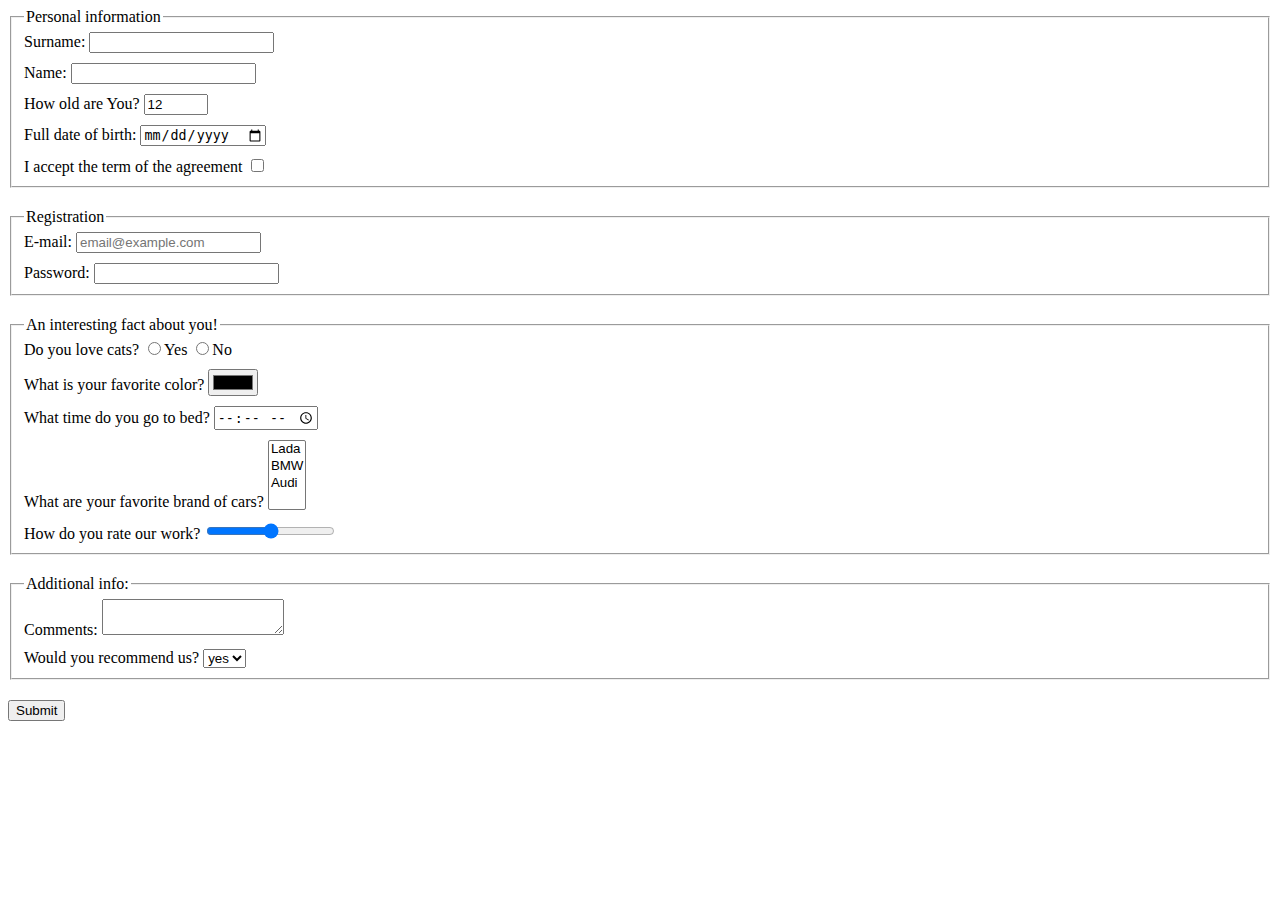
<file: index.html>
<!DOCTYPE html><html lang="en"><head><meta charset="UTF-8"><meta name="viewport" content="width=device-width, user-scalable=no, initial-scale=1.0, maximum-scale=1.0, minimum-scale=1.0"><meta http-equiv="X-UA-Compatible" content="ie=edge"><title>HTML Form</title><link rel="stylesheet" href="style.d9db8bc6.css"></head><body> <script type="text/javascript" src="main.e97352c4.js">
    </script> <form action="https://mate-academy-form-lesson.herokuapp.com/create-application" method="post" autocomplete="off"> <fieldset class="fieldset"> <legend>Personal information</legend> <div class="block"> <label for="surname">Surname:</label> <input type="text" name="surname" id="surname"> </div> <div class="block"> <label for="name">Name:</label> <input type="text" name="name" id="name"> </div> <div class="block"> <label for="age">How old are You?</label> <input type="number" name="age" id="age" min="1" max="100" value="12"> </div> <div class="block"> <label for="dateOfBirth">Full date of birth:</label> <input type="date" name="dateOfBirth" id="dateOfBirth"> </div> <label for="termsOfTheAgreement">I accept the term of the agreement</label> <input type="checkbox" name="termsOfTheAgreement" id="termsOfTheAgreement"> </fieldset> <fieldset class="fieldset"> <legend>Registration</legend> <div class="block"> <label for="email">E-mail:</label> <input type="email" name="email" id="email" placeholder="email@example.com" required> </div> <label for="password">Password:</label> <input type="password" name="password" id="password" minlength="7" maxlength="15" required> </fieldset> <fieldset class="fieldset"> <legend>An interesting fact about you!</legend> <div class="block"> <label for="yes"> Do you love cats? </label> <label> <input type="radio" name="animals" id="yes" value="y">Yes </label> <label for="no"> <input type="radio" name="animals" id="no" value="n">No </label> </div> <div class="block"> <label for="color">What is your favorite color?</label> <input type="color" name="color" id="color" value="#000"> </div> <div class="block"> <label for="bedTime">What time do you go to bed?</label> <input type="time" name="bedTime" id="bedTime"> </div> <div class="block"> <label for="carBrand">What are your favorite brand of cars?</label> <select name="carBrand" required multiple> <option>Lada</option> <option>BMW</option> <option>Audi</option> </select> </div> <label for="workRate">How do you rate our work?</label> <input type="range" name="workRate" id="workRate" min="0" max="10"> </fieldset> <fieldset class="fieldset"> <legend>Additional info:</legend> <div class="block"> <label for="comments">Comments:</label> <textarea name="comment" id="comments">
          </textarea> </div> <label for="recommend">Would you recommend us?</label> <select name="recommend" id="recommend"> <option>yes</option> <option>no</option> </select> </fieldset> <button type="submit">Submit</button> </form> </body></html>
</file>
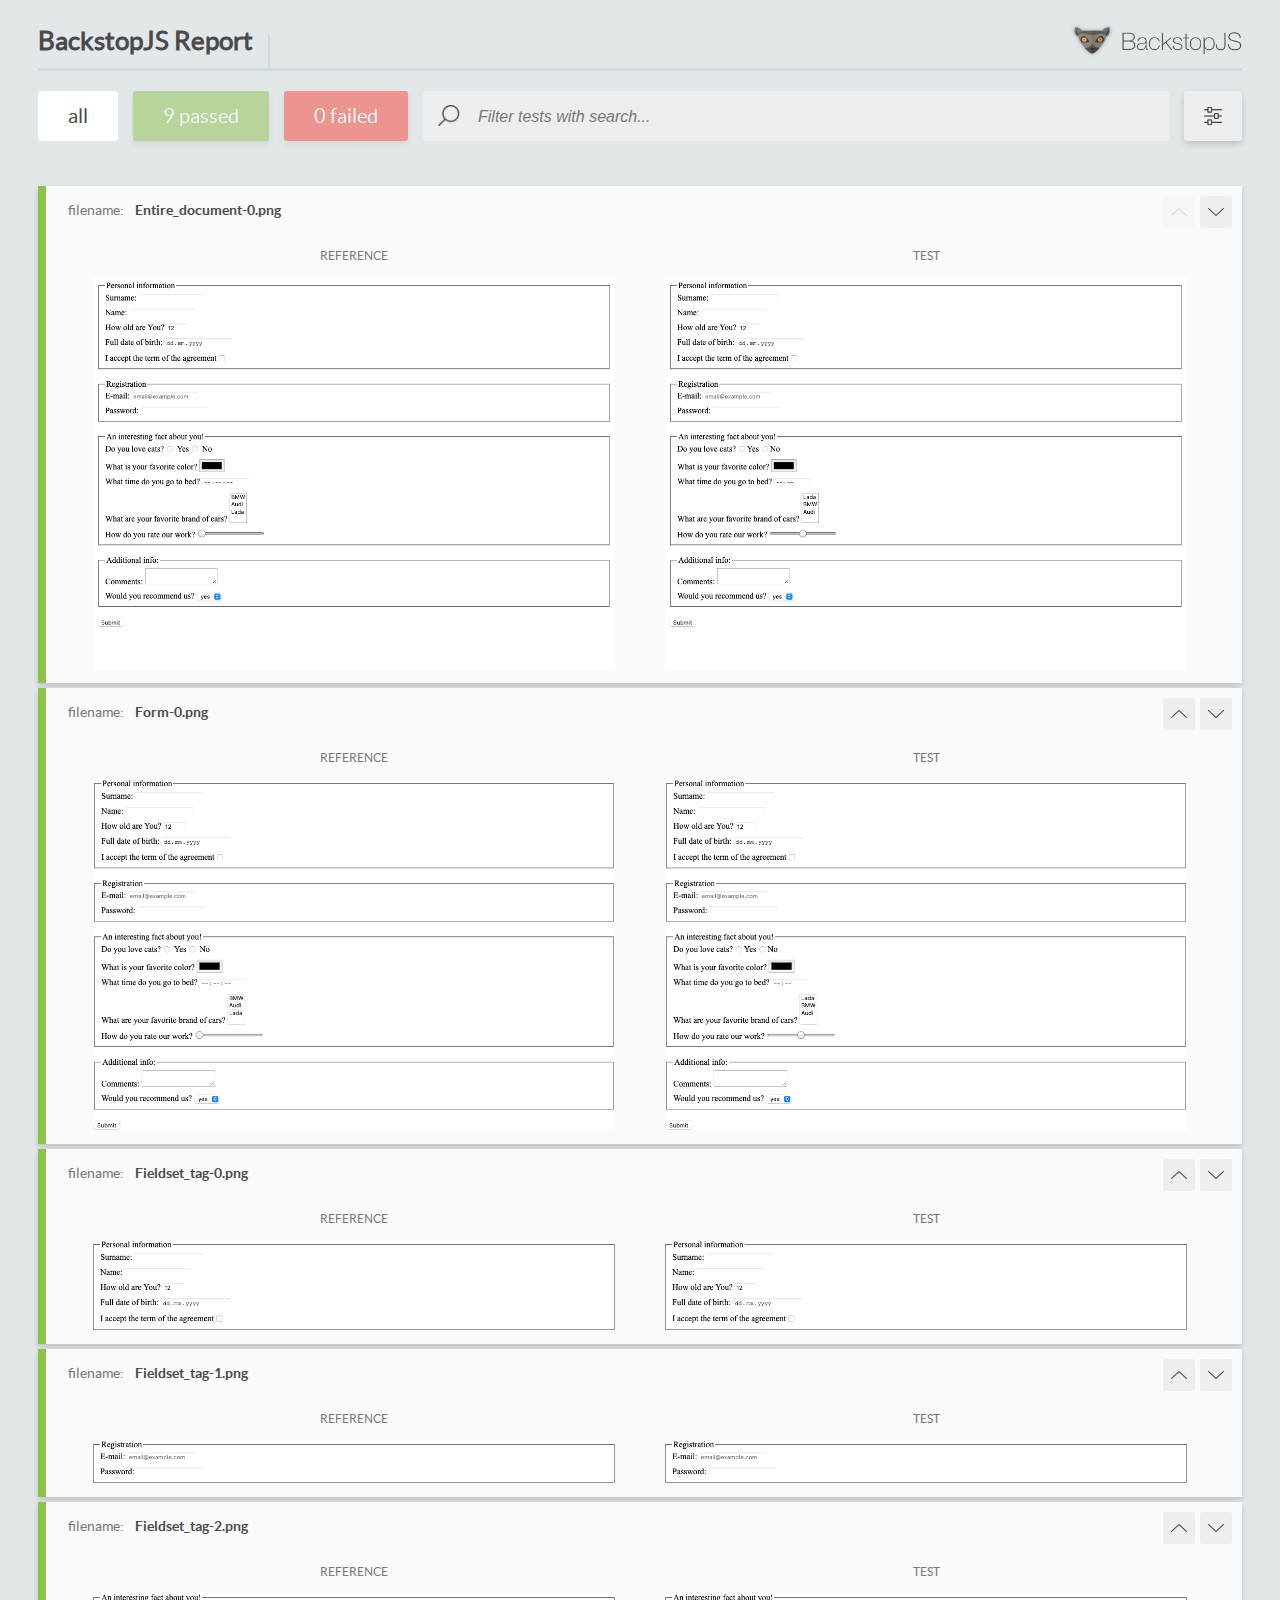
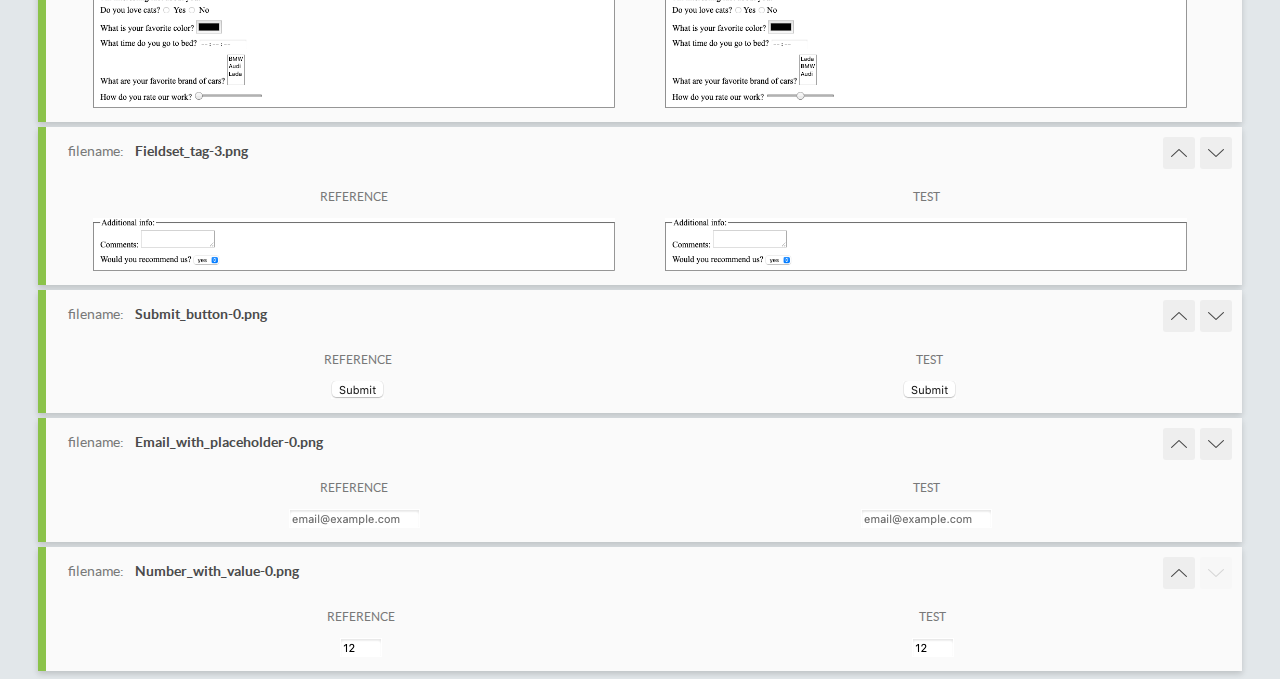
<file: report/html_report/index.html>
<!DOCTYPE html>
<html>
  <head>
    <meta charset="utf-8">
    <title>BackstopJS Report</title>

    <style>
      @font-face {
          font-family: 'latoregular';
          src: url('./assets/fonts/lato-regular-webfont.woff2') format('woff2'),
              url('./assets/fonts/lato-regular-webfont.woff') format('woff');
          font-weight: 400;
          font-style: normal;
      }
      @font-face {
          font-family: 'latobold';
          src: url('./assets/fonts/lato-bold-webfont.woff2') format('woff2'),
              url('./assets/fonts/lato-bold-webfont.woff') format('woff');
          font-weight: 700;
          font-style: normal;
      }

      .ReactModal__Body--open {
          overflow: hidden;
      }
      .ReactModal__Body--open .header {
        display: none;
      }

    </style>
  </head>
  <body style="background-color: #E2E7EA">
    <div id="root">

    </div>
    <script type="text/javascript">
      function report (report) { // eslint-disable-line no-unused-vars
        window.tests = report;
      }
    </script>
    <script type="text/javascript" src="config.js"></script>
    <script type="text/javascript" src="index_bundle.js"></script>
  </body>
</html>
</file>
<file: style.d9db8bc6.css>
.block{margin-bottom:10px}.fieldset{margin-bottom:20px}
/*# sourceMappingURL=style.d9db8bc6.css.map */
</file>
